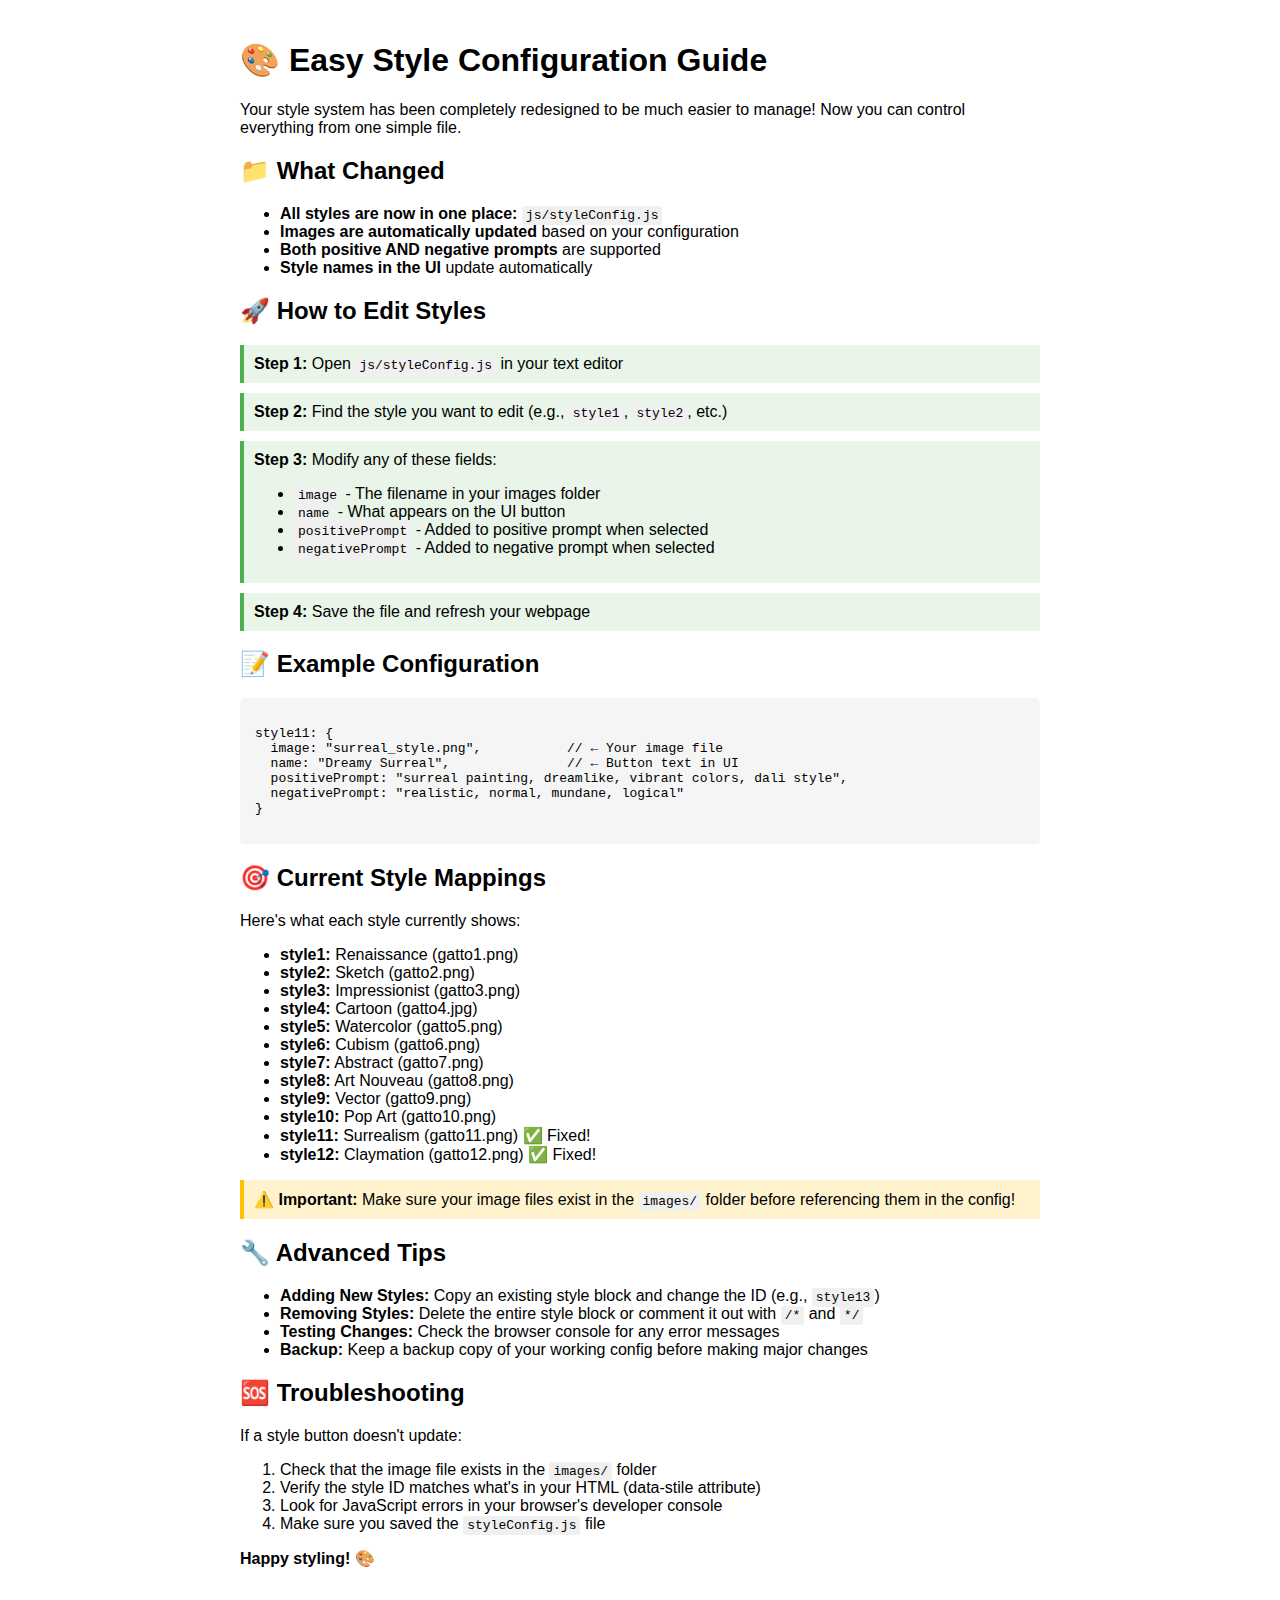
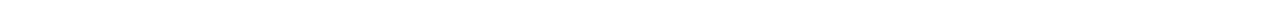
<file: STYLE_GUIDE.html>
<!DOCTYPE html>
<html lang="en">
<head>
    <meta charset="UTF-8">
    <meta name="viewport" content="width=device-width, initial-scale=1.0">
    <title>Style Configuration Guide</title>
    <style>
        body { font-family: Arial, sans-serif; max-width: 800px; margin: 0 auto; padding: 20px; }
        .config-example { background: #f5f5f5; padding: 15px; border-radius: 5px; margin: 10px 0; }
        .step { background: #e8f5e8; padding: 10px; margin: 10px 0; border-left: 4px solid #4CAF50; }
        code { background: #f0f0f0; padding: 2px 4px; border-radius: 3px; }
        .warning { background: #fff3cd; padding: 10px; border-left: 4px solid #ffc107; margin: 10px 0; }
    </style>
</head>
<body>
    <h1>🎨 Easy Style Configuration Guide</h1>
    
    <p>Your style system has been completely redesigned to be much easier to manage! Now you can control everything from one simple file.</p>
    
    <h2>📁 What Changed</h2>
    <ul>
        <li><strong>All styles are now in one place:</strong> <code>js/styleConfig.js</code></li>
        <li><strong>Images are automatically updated</strong> based on your configuration</li>
        <li><strong>Both positive AND negative prompts</strong> are supported</li>
        <li><strong>Style names in the UI</strong> update automatically</li>
    </ul>
    
    <h2>🚀 How to Edit Styles</h2>
    
    <div class="step">
        <strong>Step 1:</strong> Open <code>js/styleConfig.js</code> in your text editor
    </div>
    
    <div class="step">
        <strong>Step 2:</strong> Find the style you want to edit (e.g., <code>style1</code>, <code>style2</code>, etc.)
    </div>
    
    <div class="step">
        <strong>Step 3:</strong> Modify any of these fields:
        <ul>
            <li><code>image</code> - The filename in your images folder</li>
            <li><code>name</code> - What appears on the UI button</li>
            <li><code>positivePrompt</code> - Added to positive prompt when selected</li>
            <li><code>negativePrompt</code> - Added to negative prompt when selected</li>
        </ul>
    </div>
    
    <div class="step">
        <strong>Step 4:</strong> Save the file and refresh your webpage
    </div>
    
    <h2>📝 Example Configuration</h2>
    <div class="config-example">
<pre>style11: {
  image: "surreal_style.png",           // ← Your image file
  name: "Dreamy Surreal",               // ← Button text in UI  
  positivePrompt: "surreal painting, dreamlike, vibrant colors, dali style",
  negativePrompt: "realistic, normal, mundane, logical"
}</pre>
    </div>
    
    <h2>🎯 Current Style Mappings</h2>
    <p>Here's what each style currently shows:</p>
    <ul>
        <li><strong>style1:</strong> Renaissance (gatto1.png)</li>
        <li><strong>style2:</strong> Sketch (gatto2.png)</li>
        <li><strong>style3:</strong> Impressionist (gatto3.png)</li>
        <li><strong>style4:</strong> Cartoon (gatto4.jpg)</li>
        <li><strong>style5:</strong> Watercolor (gatto5.png)</li>
        <li><strong>style6:</strong> Cubism (gatto6.png)</li>
        <li><strong>style7:</strong> Abstract (gatto7.png)</li>
        <li><strong>style8:</strong> Art Nouveau (gatto8.png)</li>
        <li><strong>style9:</strong> Vector (gatto9.png)</li>
        <li><strong>style10:</strong> Pop Art (gatto10.png)</li>
        <li><strong>style11:</strong> Surrealism (gatto11.png) ✅ Fixed!</li>
        <li><strong>style12:</strong> Claymation (gatto12.png) ✅ Fixed!</li>
    </ul>
    
    <div class="warning">
        <strong>⚠️ Important:</strong> Make sure your image files exist in the <code>images/</code> folder before referencing them in the config!
    </div>
    
    <h2>🔧 Advanced Tips</h2>
    <ul>
        <li><strong>Adding New Styles:</strong> Copy an existing style block and change the ID (e.g., <code>style13</code>)</li>
        <li><strong>Removing Styles:</strong> Delete the entire style block or comment it out with <code>/*</code> and <code>*/</code></li>
        <li><strong>Testing Changes:</strong> Check the browser console for any error messages</li>
        <li><strong>Backup:</strong> Keep a backup copy of your working config before making major changes</li>
    </ul>
    
    <h2>🆘 Troubleshooting</h2>
    <p>If a style button doesn't update:</p>
    <ol>
        <li>Check that the image file exists in the <code>images/</code> folder</li>
        <li>Verify the style ID matches what's in your HTML (data-stile attribute)</li>
        <li>Look for JavaScript errors in your browser's developer console</li>
        <li>Make sure you saved the <code>styleConfig.js</code> file</li>
    </ol>
    
    <p><strong>Happy styling! 🎨</strong></p>
</body>
</html>
</file>
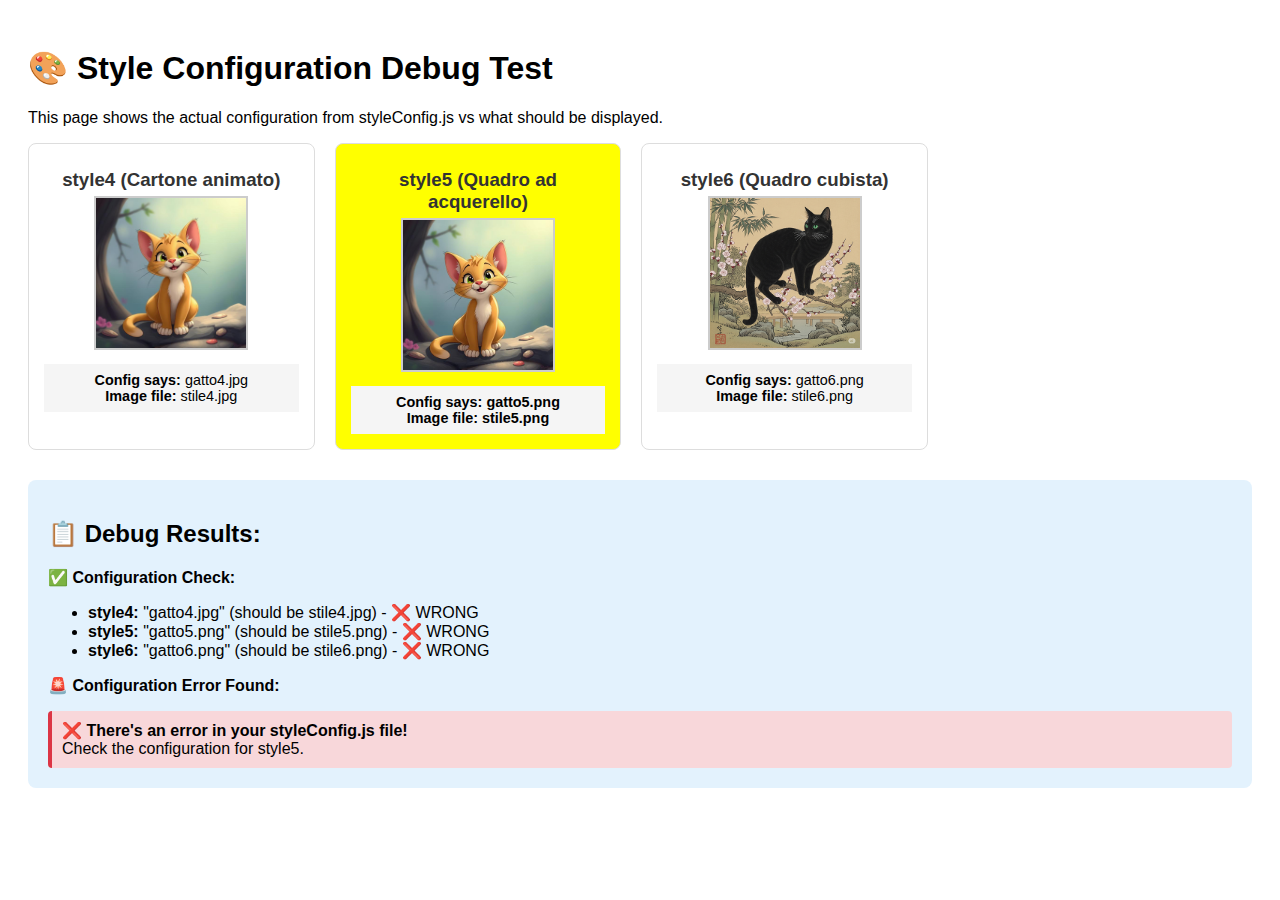
<file: web/debug_styles.html>
<!DOCTYPE html>
<html>
<head>
    <title>Style Debug Test</title>
    <style>
        body { font-family: Arial, sans-serif; padding: 20px; }
        .test-container { display: grid; grid-template-columns: repeat(3, 1fr); gap: 20px; max-width: 900px; }
        .style-test { border: 1px solid #ddd; padding: 15px; border-radius: 8px; text-align: center; }
        .style-test img { width: 150px; height: 150px; object-fit: cover; border: 2px solid #ccc; }
        .style-test h3 { margin: 10px 0 5px 0; color: #333; }
        .config-info { background: #f5f5f5; padding: 8px; margin-top: 10px; font-size: 0.9em; }
        .highlight { background: yellow; font-weight: bold; }
    </style>
</head>
<body>
    <h1>🎨 Style Configuration Debug Test</h1>
    <p>This page shows the actual configuration from styleConfig.js vs what should be displayed.</p>
    
    <div class="test-container">
        <div class="style-test">
            <h3>style4 (Cartone animato)</h3>
            <img id="style4-img" src="images/stile4.jpg" alt="Style 4">
            <div class="config-info">
                <strong>Config says:</strong> <span id="style4-config">Loading...</span><br>
                <strong>Image file:</strong> stile4.jpg
            </div>
        </div>
        
        <div class="style-test highlight">
            <h3>style5 (Quadro ad acquerello)</h3>
            <img id="style5-img" src="images/stile5.png" alt="Style 5">
            <div class="config-info">
                <strong>Config says:</strong> <span id="style5-config">Loading...</span><br>
                <strong>Image file:</strong> stile5.png
            </div>
        </div>
        
        <div class="style-test">
            <h3>style6 (Quadro cubista)</h3>
            <img id="style6-img" src="images/stile6.png" alt="Style 6">
            <div class="config-info">
                <strong>Config says:</strong> <span id="style6-config">Loading...</span><br>
                <strong>Image file:</strong> stile6.png
            </div>
        </div>
    </div>
    
    <div style="margin-top: 30px; padding: 20px; background: #e3f2fd; border-radius: 8px;">
        <h2>📋 Debug Results:</h2>
        <div id="debug-results">
            <p>Loading configuration...</p>
        </div>
    </div>

    <script type="module">
        import { STYLE_CONFIG } from './js/styleConfig.js';
        
        console.log("🔍 STYLE_CONFIG loaded:", STYLE_CONFIG);
        
        // Update config display
        document.getElementById('style4-config').textContent = STYLE_CONFIG.style4.image;
        document.getElementById('style5-config').textContent = STYLE_CONFIG.style5.image;
        document.getElementById('style6-config').textContent = STYLE_CONFIG.style6.image;
        
        // Debug results
        const debugResults = document.getElementById('debug-results');
        
        let debugHTML = `
            <p><strong>✅ Configuration Check:</strong></p>
            <ul>
                <li><strong>style4:</strong> "${STYLE_CONFIG.style4.image}" (should be stile4.jpg) - ${STYLE_CONFIG.style4.image === 'stile4.jpg' ? '✅ CORRECT' : '❌ WRONG'}</li>
                <li><strong>style5:</strong> "${STYLE_CONFIG.style5.image}" (should be stile5.png) - ${STYLE_CONFIG.style5.image === 'stile5.png' ? '✅ CORRECT' : '❌ WRONG'}</li>
                <li><strong>style6:</strong> "${STYLE_CONFIG.style6.image}" (should be stile6.png) - ${STYLE_CONFIG.style6.image === 'stile6.png' ? '✅ CORRECT' : '❌ WRONG'}</li>
            </ul>
        `;
        
        if (STYLE_CONFIG.style5.image === 'stile5.png') {
            debugHTML += `
                <p><strong>🎯 Conclusion:</strong></p>
                <div style="background: #d4edda; padding: 10px; border-radius: 4px; border-left: 4px solid #28a745;">
                    <strong>✅ Your styleConfig.js is CORRECT!</strong><br>
                    The issue is likely browser caching. Try:
                    <ol>
                        <li>Hard refresh (Ctrl + F5)</li>
                        <li>Clear browser cache</li>
                        <li>Open in incognito/private mode</li>
                    </ol>
                </div>
            `;
        } else {
            debugHTML += `
                <p><strong>🚨 Configuration Error Found:</strong></p>
                <div style="background: #f8d7da; padding: 10px; border-radius: 4px; border-left: 4px solid #dc3545;">
                    <strong>❌ There's an error in your styleConfig.js file!</strong><br>
                    Check the configuration for style5.
                </div>
            `;
        }
        
        debugResults.innerHTML = debugHTML;
        
        // Test image loading
        const style5Image = document.getElementById('style5-img');
        style5Image.addEventListener('load', () => {
            console.log('✅ stile5.png loaded successfully');
        });
        style5Image.addEventListener('error', () => {
            console.log('❌ stile5.png failed to load');
            style5Image.style.border = '2px solid red';
            style5Image.alt = 'IMAGE FAILED TO LOAD';
        });
    </script>
</body>
</html>
</file>
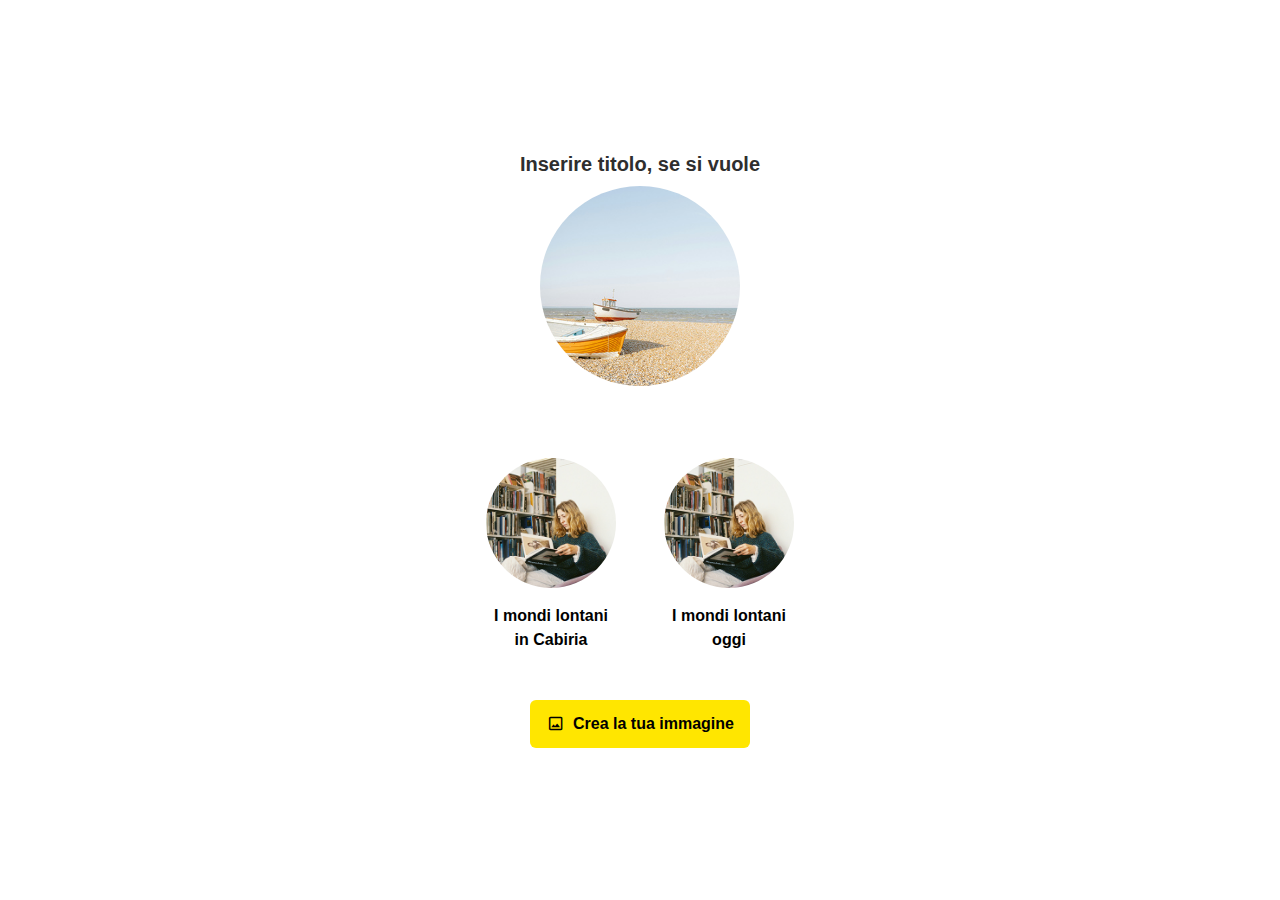
<file: web/landing.html>
<!DOCTYPE html>
<html lang="en">
  <head>
    <meta charset="UTF-8" />
    <meta name="viewport" content="width=device-width, initial-scale=1.0" />
    <title>Welcome to Prompting Heritage</title>
    <link
      href="https://fonts.googleapis.com/css2?family=Material+Symbols+Outlined"
      rel="stylesheet"
    />
    <!-- Bootstrap 5 CSS -->
    <link
      href="https://cdn.jsdelivr.net/npm/bootstrap@5.3.3/dist/css/bootstrap.min.css"
      rel="stylesheet"
    />
    <link href="css/dungeon.css" rel="stylesheet" />
  </head>
  <body>
    <div class="page justify-content-center align-content-center">
      <main
        class="main-content py-3 d-flex flex-column text-center"
        role="main"
      >
        <h1>Inserire titolo, se si vuole</h1>
        <img
          class="rounded-circle d-block mb-4 mx-auto"
          src="images/archivio2.jpg"
          width="200"
          height="200"
          alt=""
        />
        <div class="d-flex gap-5 my-5 justify-content-center">
          <a
            href="mondi-cabiria.html"
            class="link-nounderline fw-bold d-block text-black"
            ><img
              class="rounded-circle d-block mb-3"
              src="images/archivio1.jpg"
              width="130"
              height="130"
              alt=""
              aria-hidden="true"
            />
            I mondi lontani<br />
            in Cabiria</a
          >
          <!-- commentare se non necessario per ora questo link-->

          <a href="" class="link-nounderline fw-bold d-block text-black"
            ><img
              class="rounded-circle d-block mb-3"
              src="images/archivio1.jpg"
              width="130"
              height="130"
              alt=""
              aria-hidden="true"
            />
            I mondi lontani<br />
            oggi</a
          >
        </div>

        <button
          class="mt-6 mx-auto"
          onclick="window.location.href='/test/index.html'"
        >
          <span class="material-symbols-outlined"> image </span>
          Crea la tua immagine
        </button>
      </main>
    </div>
  </body>
</html>
</file>
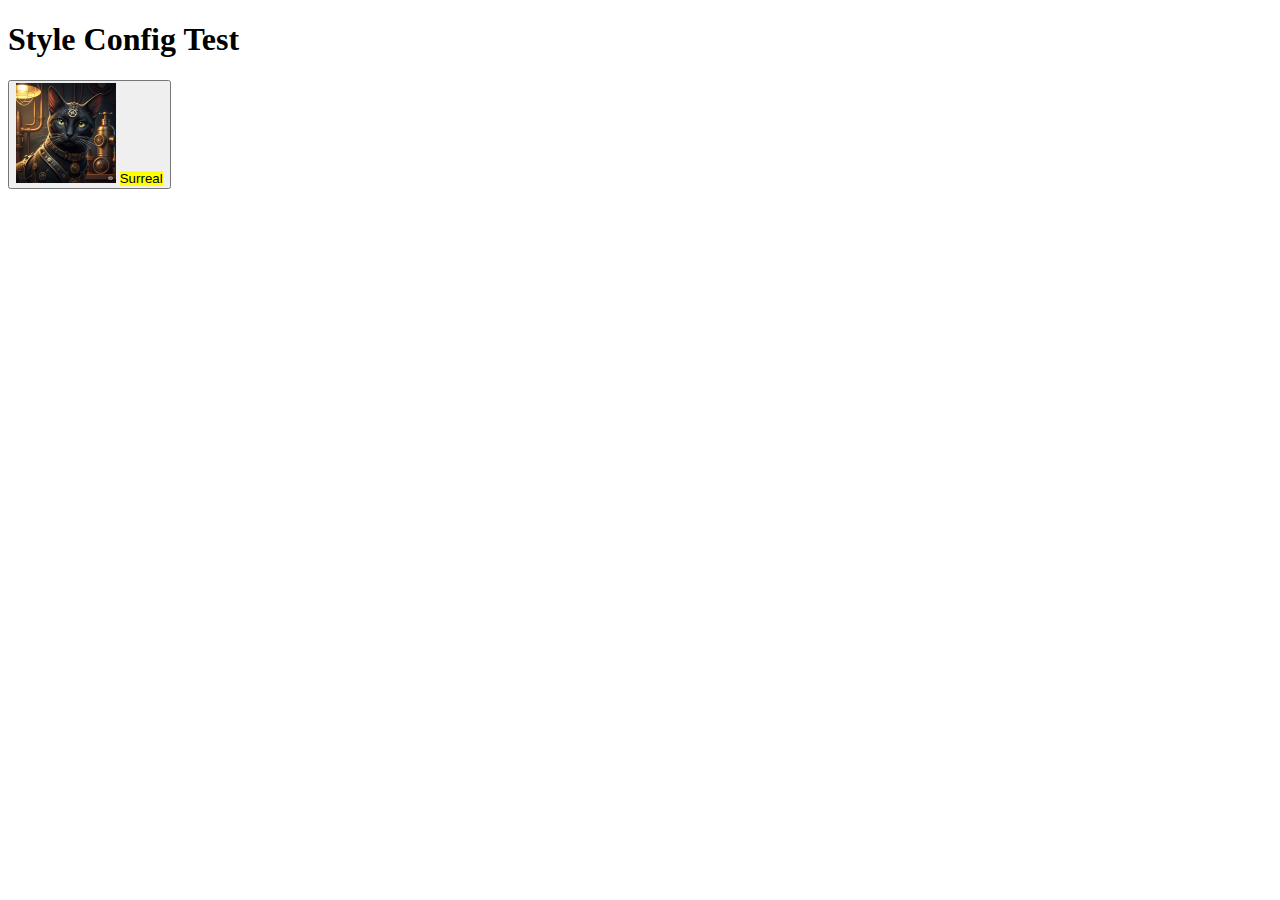
<file: web/test.html>
<!DOCTYPE html>
<html>
<head>
    <title>StyleConfig Test</title>
</head>
<body>
    <h1>Style Config Test</h1>
    
    <!-- Simple test button -->
    <div class="stile-block">
        <button type="button" data-stile="style12" class="style-btn">
            <img src="images/stile12.png" alt="Stile 12" width="100" height="100" />
            <span class="nome-stile">Nome stile</span>
        </button>
    </div>

    <script type="module">
        import { STYLE_CONFIG } from './js/styleConfig.js';
        
        console.log("✅ STYLE_CONFIG loaded:", STYLE_CONFIG);
        console.log("✅ style12 name should be:", STYLE_CONFIG.style12.name);
        
        // Wait for DOM and then update the style name
        document.addEventListener('DOMContentLoaded', function() {
            const style12Element = document.querySelector('.style-btn[data-stile="style12"] .nome-stile');
            if (style12Element) {
                style12Element.textContent = STYLE_CONFIG.style12.name;
                console.log("✅ Updated style12 name to:", STYLE_CONFIG.style12.name);
                style12Element.style.backgroundColor = 'yellow'; // Visual indicator that it worked
            } else {
                console.log("❌ Could not find style12 element");
            }
        });
    </script>
</body>
</html>
</file>
<file: web/css/dungeon.css>
/* Font moderno + icone */
@import url('https://fonts.googleapis.com/css2?family=Inter:wght@400;600&display=swap');
@import url('https://fonts.googleapis.com/css2?family=Material+Symbols+Outlined');

:root {
  --bg-color: #ffffff;
  --text-color: #2e2e2e;
  --highlight: #ffe600;
  --border-color: #ddd;
  --shadow: 0 2px 8px rgba(0, 0, 0, 0.06);
}
*,
*::before,
*::after {
  box-sizing: border-box;
}

/* Struttura a colonna */
html, body {
  height: 100%;
  margin: 0;
  padding: 0;
  line-height: 1.5;
  background-color: var(--bg-color);
  color: var(--text-color);
  font-family: system-ui, sans-serif;
  font-family: Arial, Verdana, Geneva, Tahoma, sans-serif;
}

/* Struttura verticale */
body {
  display: flex;
  flex-direction: column;
}

h1, h2{
  margin: 10px 0;
  font-size: 1.25rem;
  font-weight: bold;
}
h1{
  margin-top: 0;
}
.visually-hidden {
  position: absolute;
  width: 1px;
  height: 1px;
  padding: 0;
  margin: -1px;
  overflow: hidden;
  clip: rect(0 0 0 0);
  white-space: nowrap;
  border: 0;
}

/* La pagina principale (form + risultati + gallery) */
.page {
  flex: 1 0 auto;
  width: 100%;
  max-width: 800px;
  margin: 0 auto;
}

.main-content{
  padding-bottom: 30px;
}

.padding-x{
  padding-left: 15px;
  padding-right: 15px;
}

.padding-y{
  padding-top: 15px;
  padding-bottom: 15px;
}

.form-item-wrap{
  position: relative;
}
.form-item-wrap label{
  position: absolute;
  top:8px;
  left: 8px;
  font-size: 0.75rem;
  display: block;
  margin: 0;
  color: var(--text-color);
}
textarea,
input[type="text"] {
  width: 100%;
  margin-bottom: 0.5rem;
  padding: 30px 8px 8px 8px;
  border: 1px solid var(--border-color);
  border-radius: 6px;
  resize: vertical;
  font-size: 1rem;
  background: #fffded;
  color: #000;
  font-size: 1rem;
}
input::placeholder{
  color: #000;
}

#progress-wrap {
  width: 100%;
  padding: 0 5%;
  background: #fff;
 
}
#main-progress {
  display: none;
}
progress {
  width: 100%;
  display: block;
  height: 8px;
  margin: 0 auto;
  accent-color: var(--highlight);
  border-radius: 4px;
  overflow: hidden;
}
progress::-webkit-progress-value{
  background-color: var(--highlight);

}

#loading-text{
  text-align: center;
  margin-top: 5px;
  margin-bottom: 5px;
}

.link-nounderline{
  text-decoration: none;
}
.link-nounderline:hover, .link-nounderline:focus{
  text-decoration: underline;
}

/* FORM */
#prompt-form {
  margin: 0 auto;
}

/* RISULTATI */
#results{
  position: relative;
}

#created-img-container{
  position: relative;
  padding: 5px;
}

#created-img-container.empty {
  height: 100vw;
  max-height: 400px;
  background: #fffef4 url(../images/image.svg) center no-repeat;
  background-size: 60px 60px;
}

/* Style for generated images */
.generated-image {
  max-height: 60vh;
  max-width: 100%;
  display: block;
  margin: 0 auto 15px;
  box-shadow: 0 2px 8px rgba(0,0,0,0.1);
  border-radius: 8px;
}



.image-container {
  display: flex;
  flex-wrap: wrap;
  gap: 15px;
  align-items: flex-start;
  margin-bottom: 10px;
  width: 100%;
}

/* Hide Riusa button for the main image */
#results .image-actions .reuse-btn {
  display: none;
}

/* Style for gallery items */
#gallery .image-wrapper {
  display: flex;
  gap:10px;
  position: relative;
}

/* Main results wrapper */
#results .image-wrapper {
  width: 100%;
  text-align: center;
}

.image-actions {
  display: flex;
  gap: 8px;
  margin-top: 8px;
  justify-content: center;
}

.image-actions button {
  padding: 6px 12px;
  font-size: 0.9rem;
  font-weight: 400;
  border-radius: 6px;
  cursor: pointer;
  transition: all 0.2s ease;
}


.toast {
  position: fixed;
  bottom: 70px;
  left: 50%;
  transform: translateX(-50%);
  background: rgba(0, 0, 0, 0.85);
  color: #fff;
  padding: 12px 16px;
  border-radius: 8px;
  font-size: 14px;
  opacity: 0;
  pointer-events: none;
  transition: opacity 0.3s ease;
  z-index: 1000;
  width: 94%;
  display: flex;
  gap: 10px;
  align-items: center;
}
.toast.show {
  opacity: 1;
  pointer-events: auto;
}
.toast.hidden {
  display: none;
}

/* Pulsanti */
#button-wrap{
  display: flex;
  flex-wrap: wrap;
  gap: 8px;
  position: fixed;
  z-index: 900;
  bottom: 0;
  left: 0;
  padding: 8px;
  width: 100%;
  background: #fff;
  box-shadow: 0 0 12px rgba(0,0,0,0.35);
}

button {
  display: flex;
  align-items: center;
  gap: 0.5rem;
  background: var(--highlight);
  border: none;
  padding: 0.75rem 1rem;
  border-radius: 6px;
  font-size: 1rem;
  font-weight: 600;
  cursor: pointer;
  transition: background 0.2s;
}
button:hover, button:focus{
  filter: brightness(90%);
  
}
button.secondary {
  background-color: #ddd;
    font-weight: 400;
    padding: 7px 14px;
}
button .material-symbols-outlined {
  font-size: 1.2rem;
  vertical-align: middle;
}

.download-btn, .reuse-btn{
  border: none;
  padding: 5px 10px;
  border-radius: 6px;
  cursor: pointer;
  color: #000;
  text-decoration: none;
  display: flex;
  align-items: center;
  font-size: 0.875rem;
}

.download-btn {
  background-color: var(--highlight);
}

.reuse-btn {
  background-color: #ddd;
}

#filter{
  background: #ddd;
}

#generate{
  flex-grow: 1;
  justify-content: center;
}

/*.download-btn::before {
  content: "download";
  font-family: 'Material Symbols Outlined';
  font-variation-settings: 'FILL' 0, 'wght' 400, 'GRAD' 0, 'opsz' 24;
  font-size: 20px;
  margin-right: 4px;
  vertical-align: middle;
}

.reuse-btn::before {
  content: "replay";
  font-family: 'Material Symbols Outlined';
  font-variation-settings: 'FILL' 0, 'wght' 400, 'GRAD' 0, 'opsz' 24;
  font-size: 20px;
  margin-right: 4px;
  vertical-align: middle;
}*/

/* carosello stile */
#container-stili{
  margin-top: 20px;
  margin-bottom: 20px;
}

.wrapper-stili{
  display: grid;
  grid-template-columns: repeat(4, 1fr);
  gap: 8px;
}

.style-btn {
  border: none;
  background: none;
  padding: 0;
  cursor: pointer;
  display: flex;
  flex-direction: column;
  gap:4px;
}

.style-btn img{
  width: 100%;
  height: auto;
  border: 1px solid #ddd;
  border-radius: 6px;
}

.stile-block.active img{
  border: 3px solid var(--highlight);
}

.stile-block:not(.active) img {
  filter: brightness(0.6);
  transition: filter 0.3s ease;
}

.stile-block:not(.active) .style-btn:hover img,
.stile-block:not(.active) .style-btn:focus-within img {
  filter: brightness(1);
  cursor: pointer;
}

.style-btn:focus {
  outline: 2px solid var(--highlight);
}

.nome-stile{
  font-size: 0.75rem;
  font-weight: normal;
  line-height: 1.25;
  text-align: center;
}

.stile-block.active .nome-stile{
  font-weight: bold;
}

#toggle-styles{
  margin-top: 20px;
  background-color: #ddd;
  font-weight: 400;
  padding: 7px 14px;
}

#toggle-styles::before {
  content: "expand_all";
  font-family: 'Material Symbols Outlined';
  font-variation-settings: 'FILL' 0, 'wght' 400, 'GRAD' 0, 'opsz' 24;
  font-size: 20px;
  margin-right: 4px;
  vertical-align: middle;
}

#more-styles{
  margin-top: 10px;
}

/* Settings */
.modal button{
  display: flex;
  font-size: 1rem;
  padding: 6px 10px;
  align-items: center;
  justify-content: center;
}

.modal-footer button{
  padding: 10px 15px;
  flex-basis: 40%;
}

@media all and (max-width:450px){
  .modal .btn-group{
    font-size: 0.875rem;
    flex-wrap: wrap;
  }
  .modal .btn-group button{
    border-radius: 0;
    margin: 0 !important;
  }
  .modal .btn-group span{
    display: none;
  }
}

.form-range::-webkit-slider-thumb{
  background-color: #2e2e2e;
}

.row-filtro{
  border-bottom: 2px #999 solid;
  padding-bottom: 20px;
  margin-bottom: 20px;
}

/* Immagini */
.image-block{
  display: flex;
  gap:10px;
  align-items: flex-start;
  justify-content: space-between;
  width: 100%;
}

.image-block img,
.gallery-img {
  border-radius: 8px;
}

#results .image-block{
  display: block;
  position: relative;
}

#results .image-block img{
  max-height: 60vh;
  max-width: 100%;
  margin: 0 auto;
  display: block;
}

#results .btn-wrap{
  position: absolute;
  bottom: 15px;
  left: 50%;
  transform: translateX(-50%);
  display: flex;
  gap: 8px;
  z-index: 10;
}

#results .download-btn,
#results .reuse-btn{
  padding: 8px 12px;
}

#gallery{
  display: none; /* nascosta di default */
  margin-bottom: 60px;
}

#gallery h2{
  margin-top: 0;
}

#gallery-images {
  min-height: 200px; /* per dare ingombro minimo */
  padding: 1rem;
  border: 1px solid #ccc;
  border-radius: 12px;
  background-color: #f9f9f9;
  margin-bottom: 10px;
}


#gallery .generated-image {
  max-width: 50%;
  margin: 0 auto;
}

.gallery-item {
  display: flex;
  align-items: flex-start;
  justify-content: space-between;
  flex-wrap: wrap;
  gap: 12px;
  margin-bottom: 1rem;
}

.gallery-item + .gallery-item {
  border-top: 1px solid #ddd;
  padding-top: 12px;
}

.gallery-item .image-container{
  margin-bottom: 0;
}

.gallery-item .image-actions {
  display: flex;
  flex-direction: column;
  flex-grow: 1;
  margin-top: 0;
}

.gallery-item .image-actions button{
  width: fit-content;
  font-weight: 400;
}

/* Ensure reuse button is visible in gallery */
.gallery-item .image-actions .reuse-btn {
  display: flex;
}

.prompt-info p{
  margin: 0;
  font-size: 0.875rem;
}

.prompt-info p + p{
  margin-top: 0.5em;
}

.gallery-img {
  width: 100%;
  max-width: 200px;
  height: auto;
  border-radius: 8px;
  box-shadow: 0 2px 4px rgba(0, 0, 0, 0.1);
}

/**/
#use-photo-section{
  margin-top: 40px;
}
.modal-title{
  margin-top: 0;
  
}
#usePhotoModal hr{
  margin: 40px 0 38px;
}
#usePhotoModal  h3{
  margin: 0px 0 15px;
  font-size: 1.25rem;
  text-align: left;
}
.swiper-archivio{
  --swiper-theme-color: var(--highlight);
  padding-bottom: 40px;
}
.swiper-archivio img{
  max-width: 100%;
  height: auto;
  border-radius: 4px;
}
.img-archivio-btn{
  padding: 0 !important;
  background: transparent;
  flex-direction: column;
  font-weight: normal;
}
.swiper-slide.active .img-archivio-btn img{
  border: 3px solid var(--highlight);
}
.use-photo-text{
  display: flex;
  gap:10px;
  align-items: center;
  justify-content: space-between;
  padding: 10px 10px 10px 12px;
  border-radius: 10px;
  background: #f8f8f8;
  border:1px solid  #ddd;
}
.use-photo-text button{
  flex-shrink: 0;
}

.use-photo-text p{
  margin: 0;
  font-size: 14px;
  word-break: break-word;
}
.use-photo-btnWarp{
  width: fit-content;
  display: flex;
  gap:10px;
  align-items: center;
  justify-content: space-between;
  /*margin: 0 auto;*/
}
.use-photo-btnWarp button{
  line-height: 1;
  padding-top: 10px;
  padding-bottom: 10px;
}
#previewArea {
  margin-top: 10px;
  border: 2px dashed #ccc;
  padding: 10px;
  border-radius: 8px;
  min-height: 210px;
  display: flex;
  align-items: center;
  justify-content: center;
 
  background: #f9f9f9 url(../images/image.svg) center no-repeat;
}

#previewArea img {
  max-width: 100%;
  max-height: 300px;
  object-fit: contain;
}

/* FOOTER fisso in fondo */
.page-footer {
  background-color: var(--highlight);
  min-height: 40px;
  flex-shrink: 0;
  width: 100%;
}

/*
PAGINA INTRO
*/
#text-container img{
  max-width: 100%;
}
#text-container p{
  margin: 1.5rem 0;
  text-align: left;
}

#text-container h2, #text-container h3, #text-container h4, #text-container h5, #text-container h6{
  text-align: left;
  margin: 1em 0 0;
}
#text-container h2{
  font-size: 1.75rem;

} #text-container h3{
  font-size: 1.5rem;

} #text-container h4{
  font-size: 1.25rem;
  
} #text-container h5{
  font-size: 1.125rem;
  
} #text-container h6{
  font-size: 1rem;

}
</file>
